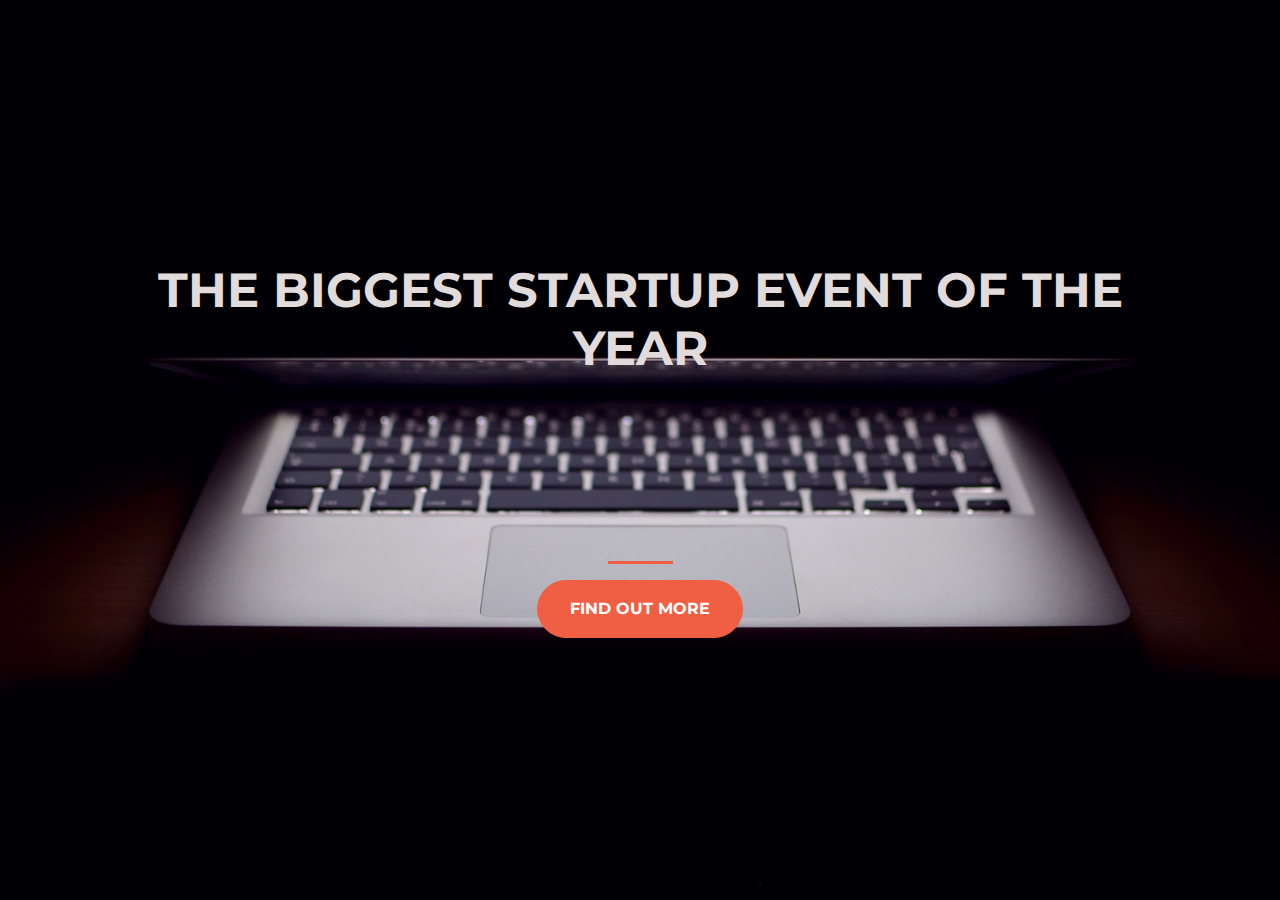
<file: index.html>
<!DOCTYPE html>
<html lang="en">
  <head>
    <!-- Required meta tags -->
    <meta charset="utf-8">
    <meta name="viewport" content="width=device-width, initial-scale=1, shrink-to-fit=no">

    <!-- Bootstrap CSS -->
    <link rel="stylesheet" href="https://stackpath.bootstrapcdn.com/bootstrap/4.4.1/css/bootstrap.min.css" integrity="sha384-Vkoo8x4CGsO3+Hhxv8T/Q5PaXtkKtu6ug5TOeNV6gBiFeWPGFN9MuhOf23Q9Ifjh" crossorigin="anonymous">
    <!-- Google Fonts -->
    <link href="https://fonts.googleapis.com/css?family=Montserrat" rel="stylesheet">
    <link rel="stylesheet" type="text/css" href="advanced.css">
  </head>
    <body>
      <div class="container d-flex align-items-center h-100">
        <div class="row">
          <header class="text-center col-12">
            <h1 class="text-uppercase"><strong> The Biggest Startup Event of the Year</strong></h1>
          </header>
          <div class="buffer col-12"></div>
          <section class="text-center col-12">
            <hr>
            <button class="btn btn-primary btn-x1">Find Out More</button>
          </section>
        </div>
      </div>
   </body>
</html>
</file>
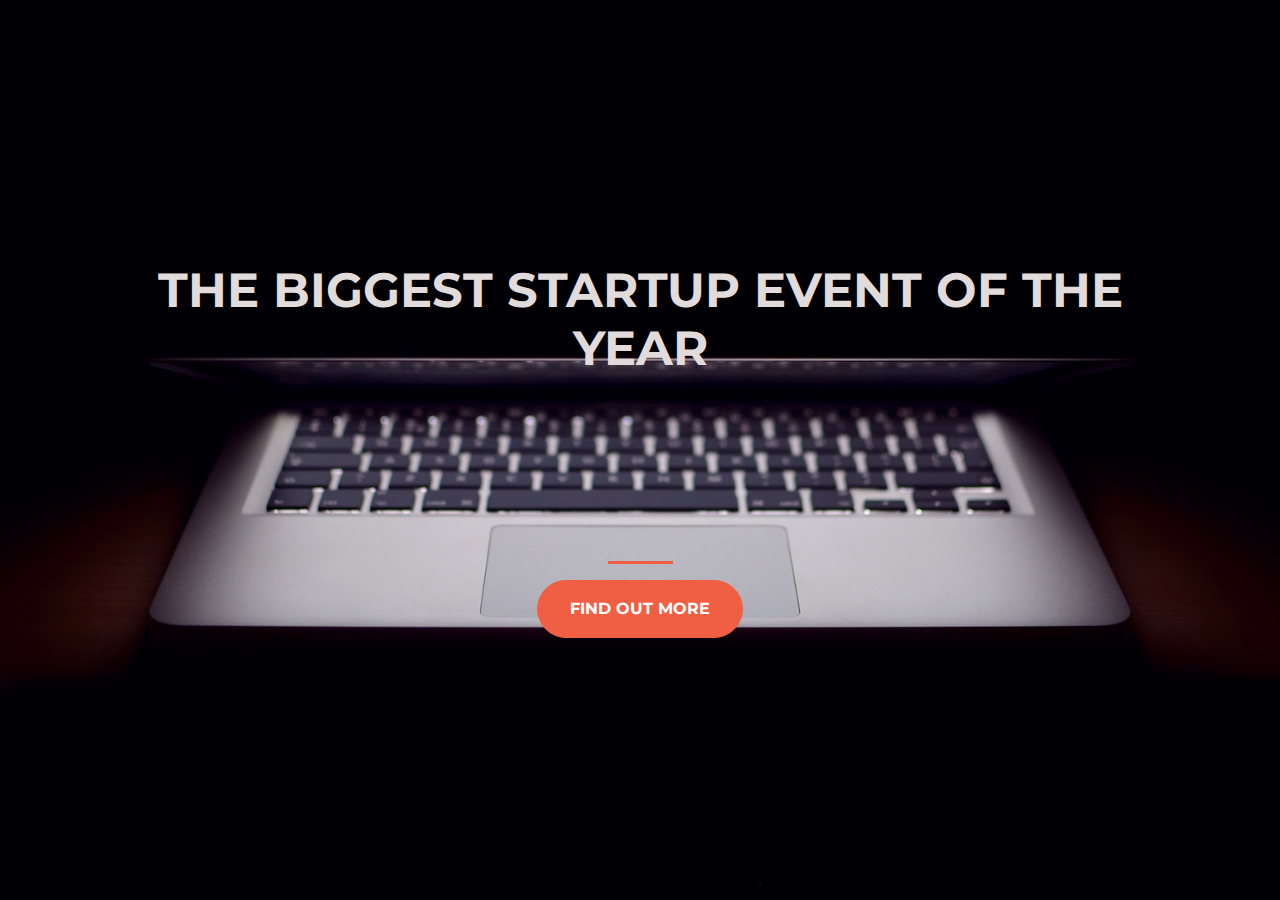
<file: laptop.html>
<!DOCTYPE html>
<html font-size=100px lang="en">
  <head>
    <!-- Required meta tags -->
    <meta charset="utf-8">
    <meta name="viewport" content="width=device-width, initial-scale=1, shrink-to-fit=no">

    <!-- Bootstrap CSS -->
    <link rel="stylesheet" href="https://stackpath.bootstrapcdn.com/bootstrap/4.4.1/css/bootstrap.min.css" integrity="sha384-Vkoo8x4CGsO3+Hhxv8T/Q5PaXtkKtu6ug5TOeNV6gBiFeWPGFN9MuhOf23Q9Ifjh" crossorigin="anonymous">
    <!-- Google Fonts -->
    <link href="https://fonts.googleapis.com/css?family=Montserrat" rel="stylesheet">
    <link rel="stylesheet" type="text/css" href="advanced.css">
  </head>
    <body>
      <div class="container d-flex align-items-center h-100">
        <div class="row">
          <header class="text-center col-12">
            <h1 class="text-uppercase"><strong> The Biggest Startup Event of the Year</strong></h1>
          </header>
          <div class="buffer col-12"></div>
          <section class="text-center col-12">
            <hr>
            <button class="btn btn-primary btn-x1">Find Out More</button>
          </section>
        </div>
      </div>
   </body>
</html>
</file>
<file: advanced.css>
body, html {
  width: 100%;
  height: 100%;
  font-family: 'Montserrat', sans-serif;
  background: url(header.jpg) no-repeat center center fixed;
  -webkit-background-size: cover;
  -moz-background-size: cover;
  -o-background-size: cover;
}

h1{
	font-size: 3rem;
	color: #e2dbdb;
	align-items: center;
}

.buffer {
	height: 160px;
}

hr {
	border-color: #F05F44;
	border-width: 3px;
	max-width: 65px; 
}

.btn {
	font-weight: 700;
	border-radius: 300px;
	text-transform: uppercase;
}

.btn-primary {
	background-color: #F05F44;
	border-color: #F05F44;
}

.btn-primary:hover {
	background-color: #ee4b08;
	border-color: #F05F44;
	border-width: 4px;
}

.btn-x1 {
	padding: 1rem 2rem;
}
</file>
